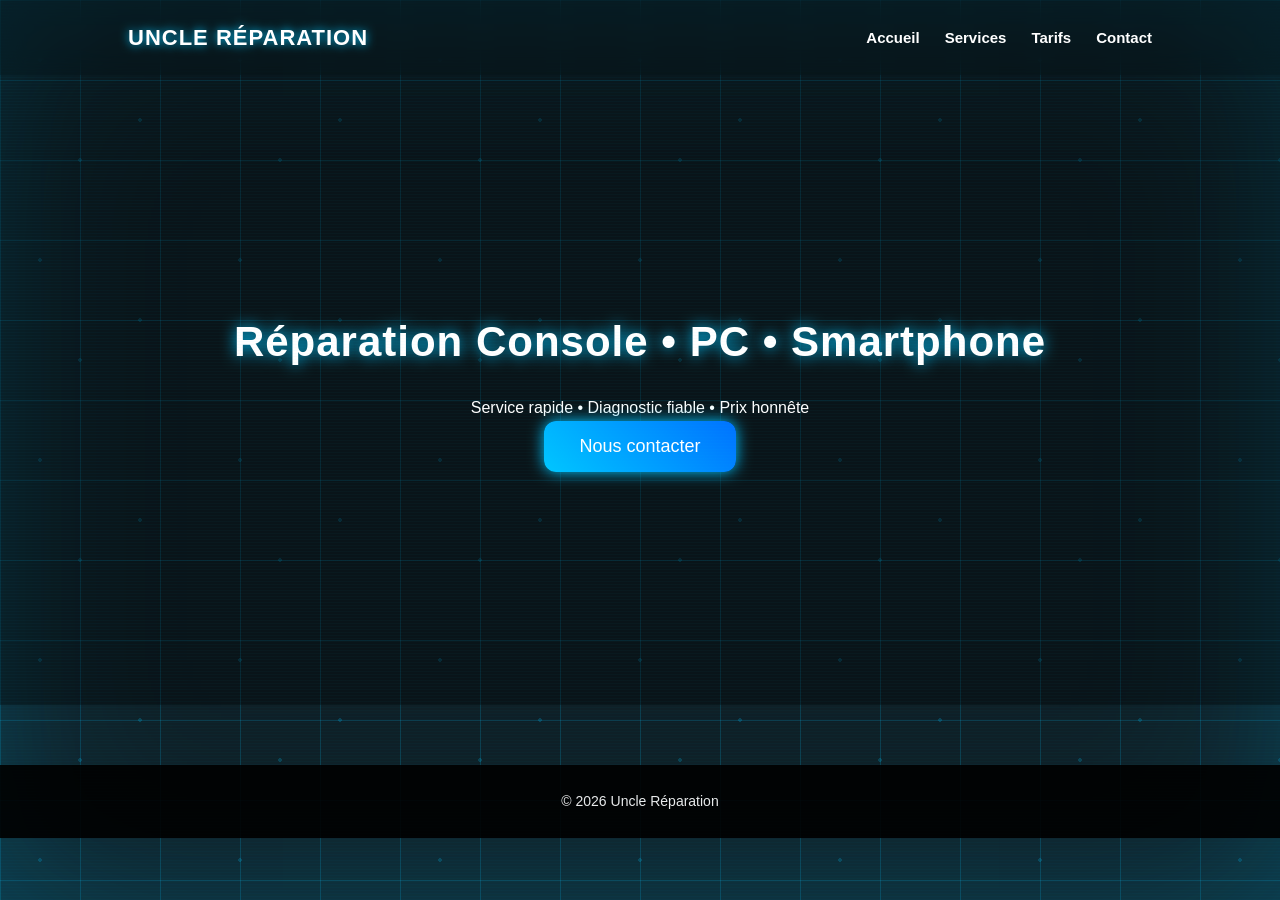
<file: index.html>
<!DOCTYPE html>
<html lang="fr">
<head>
<meta charset="UTF-8">
<meta name="viewport" content="width=device-width, initial-scale=1.0">
<title>Uncle Réparation</title>
<link rel="stylesheet" href="style.css">
</head>

<body>

<div class="water-transition"></div>

<header>

<h1>UNCLE RÉPARATION</h1>

<nav>
<a href="index.html" class="page-link">Accueil</a>
<a href="services.html" class="page-link">Services</a>
<a href="tarifs.html" class="page-link">Tarifs</a>
<a href="contact.html" class="page-link">Contact</a>
</nav>

</header>

<section class="hero">

<h2>Réparation Console • PC • Smartphone</h2>
<p>Service rapide • Diagnostic fiable • Prix honnête</p>

<a href="contact.html" class="page-link">
<button>Nous contacter</button>
</a>

</section>

<footer>
<p>© 2026 Uncle Réparation</p>
</footer>

<script src="script.js"></script>

</body>
</html>
</file>
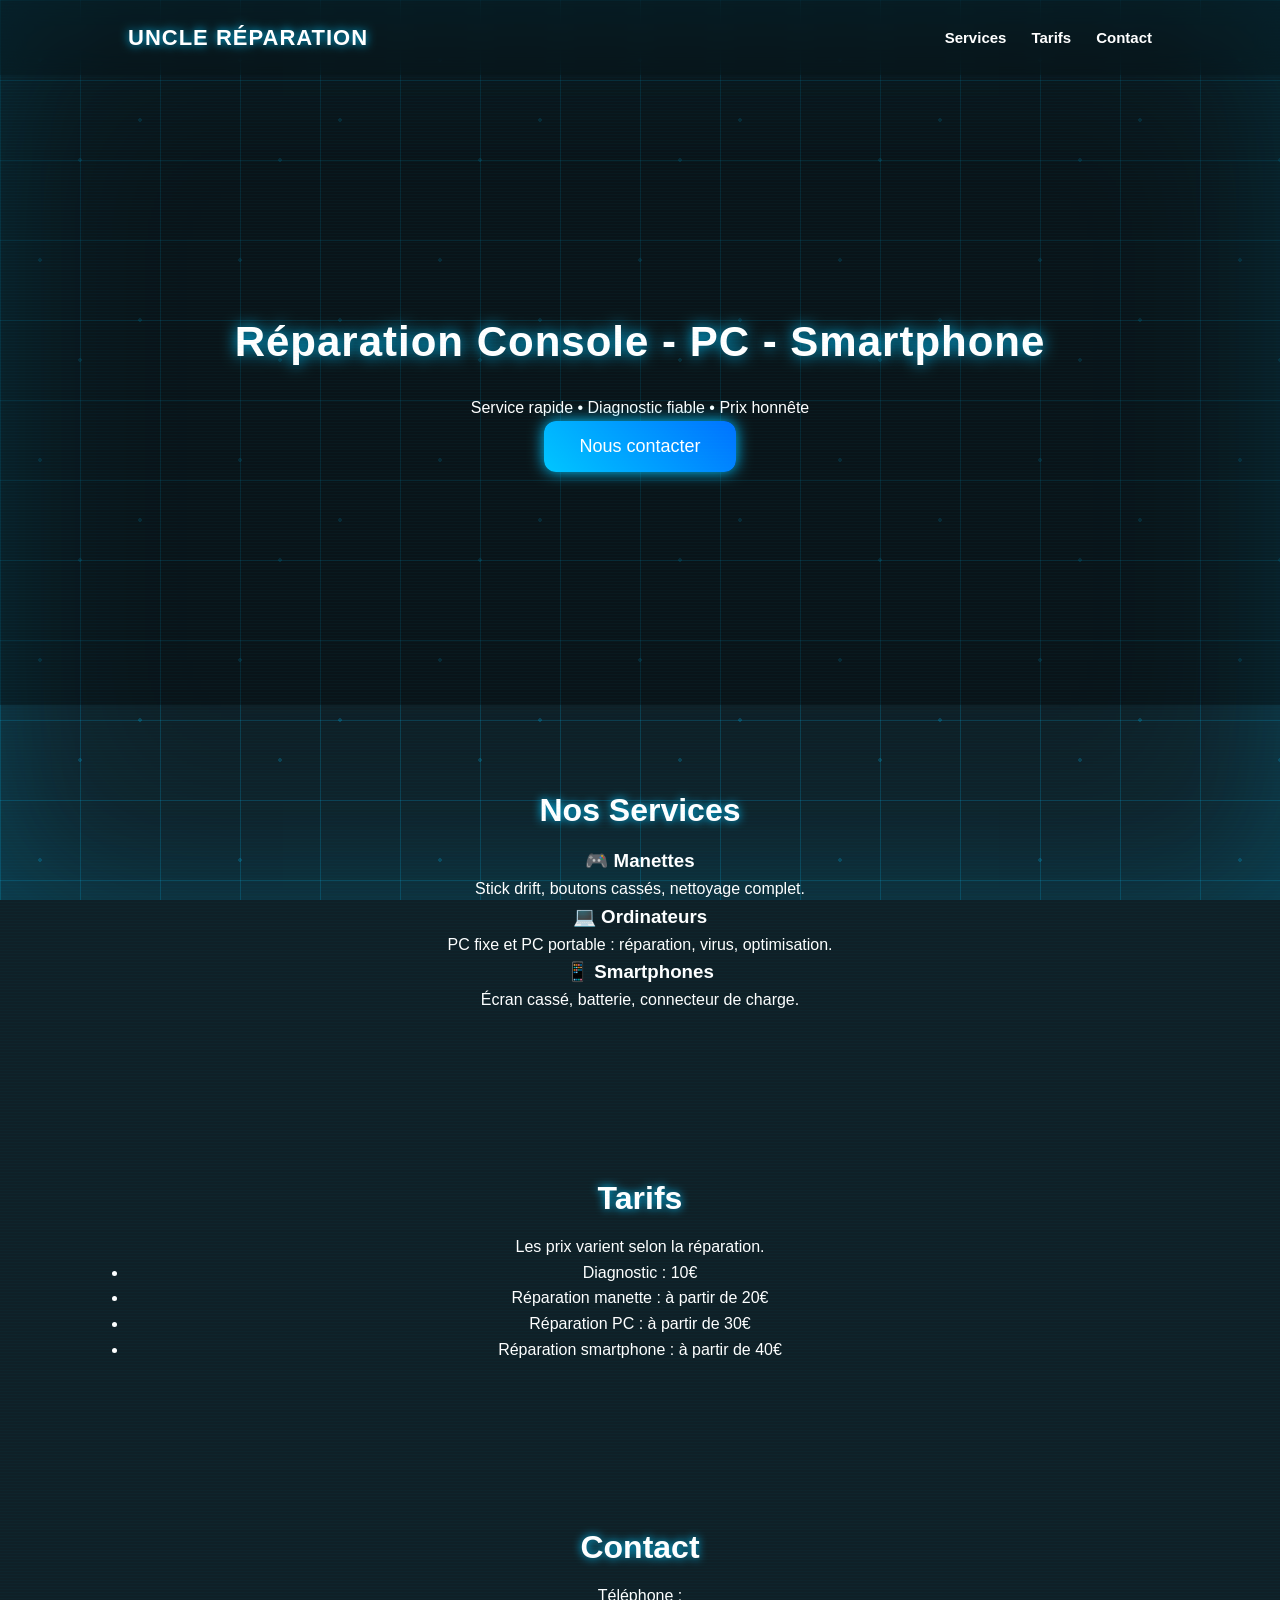
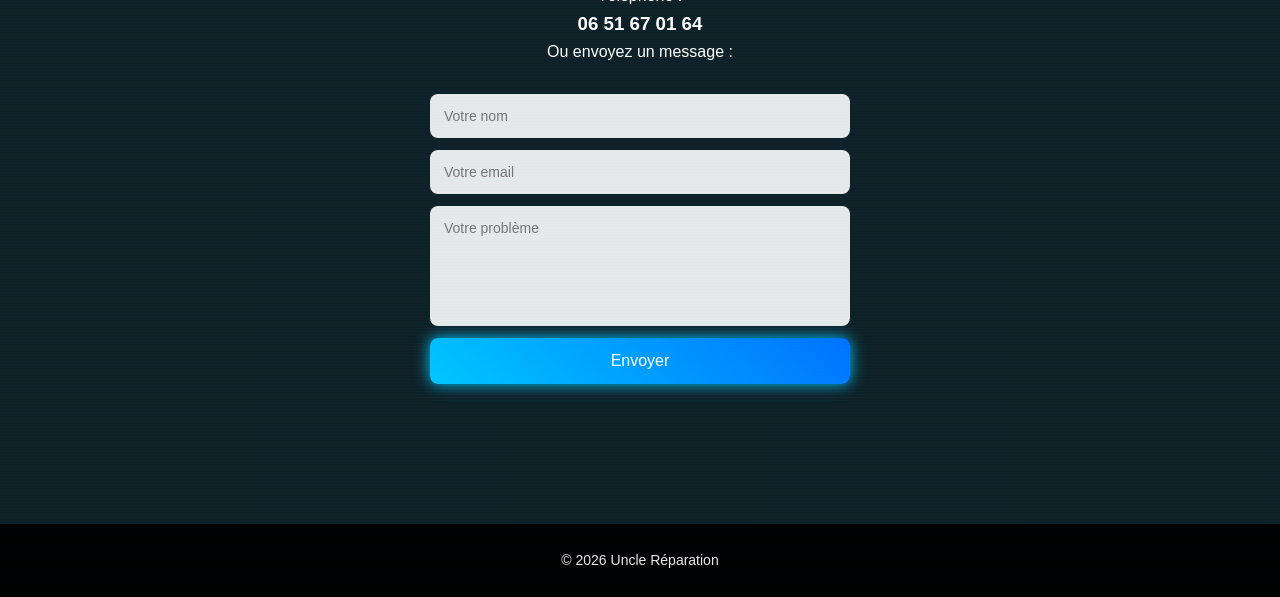
<file: Index.html>
<!DOCTYPE html>
<html lang="fr">
<head>
<meta charset="UTF-8">
<meta name="viewport" content="width=device-width, initial-scale=1.0">
<title>Uncle Réparation</title>
<link rel="stylesheet" href="style.css">
</head>

<body>

<header>

<h1>UNCLE RÉPARATION</h1>

<nav>
<a href="#services">Services</a>
<a href="#tarifs">Tarifs</a>
<a href="#contact">Contact</a>
</nav>

</header>


<section class="hero">

<h2>Réparation Console - PC - Smartphone</h2>
<p>Service rapide • Diagnostic fiable • Prix honnête</p>

<button onclick="scrollContact()">Nous contacter</button>

</section>


<section id="services">

<h2>Nos Services</h2>

<div class="services-container">

<div class="service">
<h3>🎮 Manettes</h3>
<p>Stick drift, boutons cassés, nettoyage complet.</p>
</div>

<div class="service">
<h3>💻 Ordinateurs</h3>
<p>PC fixe et PC portable : réparation, virus, optimisation.</p>
</div>

<div class="service">
<h3>📱 Smartphones</h3>
<p>Écran cassé, batterie, connecteur de charge.</p>
</div>

</div>

</section>


<section id="tarifs">

<h2>Tarifs</h2>

<p>Les prix varient selon la réparation.</p>

<ul>
<li>Diagnostic : 10€</li>
<li>Réparation manette : à partir de 20€</li>
<li>Réparation PC : à partir de 30€</li>
<li>Réparation smartphone : à partir de 40€</li>
</ul>

</section>


<section id="contact">

<h2>Contact</h2>

<p>Téléphone :</p>

<h3>06 51 67 01 64</h3>

<p>Ou envoyez un message :</p>

<form>

<input type="text" placeholder="Votre nom">

<input type="email" placeholder="Votre email">

<textarea placeholder="Votre problème"></textarea>

<button type="submit">Envoyer</button>

</form>

</section>


<footer>

<p>© 2026 Uncle Réparation</p>

</footer>

<script src="script.js"></script>

</body>
</html>
</file>
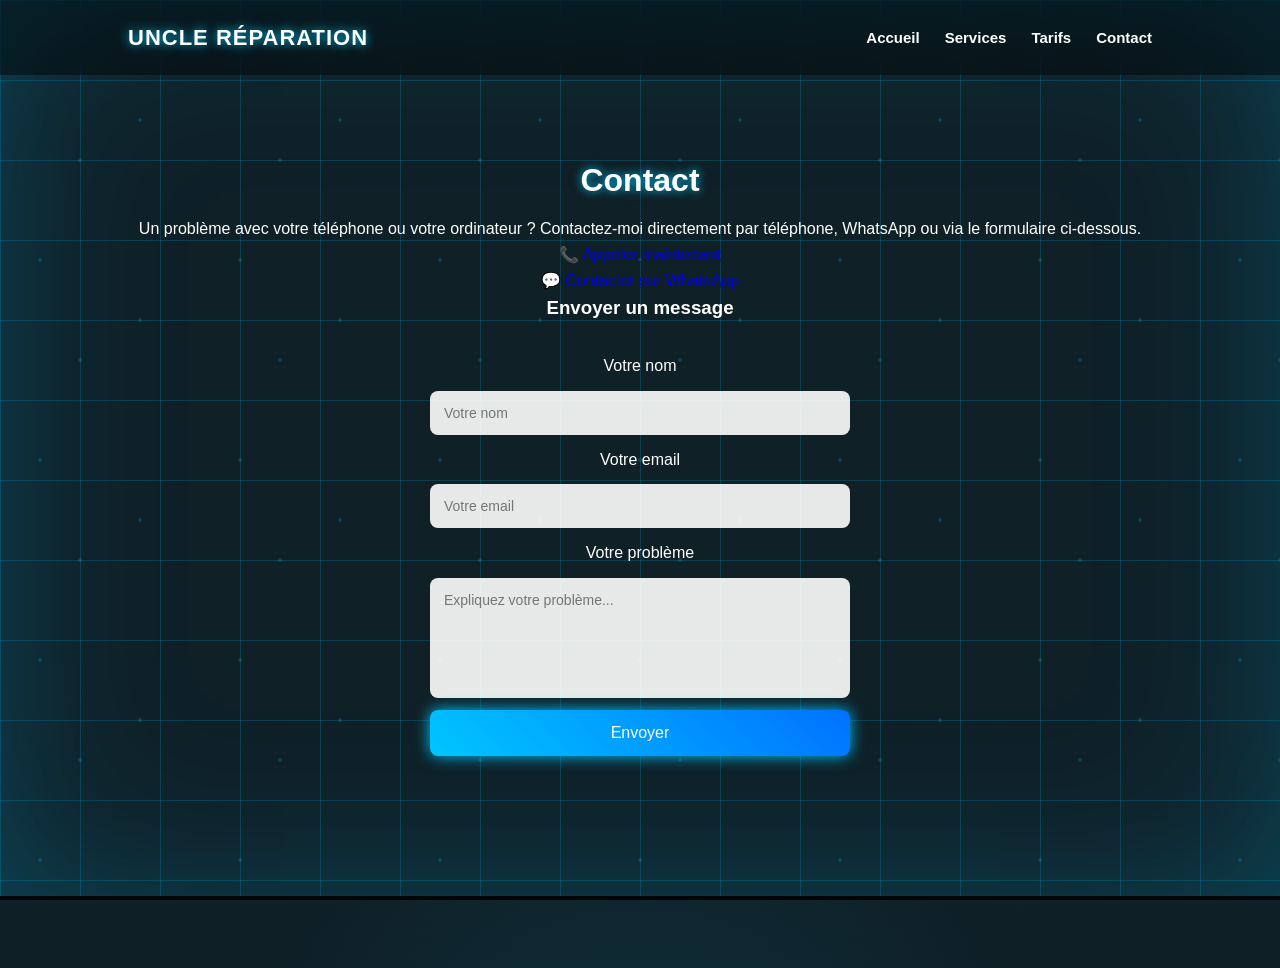
<file: contact.html>
<!DOCTYPE html>
<html lang="fr">
<head>

<meta charset="UTF-8">
<meta name="viewport" content="width=device-width, initial-scale=1.0">

<title>Contact - Uncle Réparation</title>

<link rel="stylesheet" href="style.css">

</head>

<body>

<div class="water-transition"></div>

<header>

<h1>UNCLE RÉPARATION</h1>

<nav>
<a href="index.html" class="page-link">Accueil</a>
<a href="services.html" class="page-link">Services</a>
<a href="tarifs.html" class="page-link">Tarifs</a>
<a href="contact.html" class="page-link">Contact</a>
</nav>

</header>

<section>

<h2>Contact</h2>

<p>
Un problème avec votre téléphone ou votre ordinateur ?  
Contactez-moi directement par téléphone, WhatsApp ou via le formulaire ci-dessous.
</p>

<div class="contact-buttons">

<p>
📞 <a href="tel:+33651670164">Appeler maintenant</a>
</p>

<p>
💬 <a href="https://wa.me/33651670164" target="_blank">Contacter sur WhatsApp</a>
</p>

</div>

<h3>Envoyer un message</h3>

<form action="https://formsubmit.co/adamsehili30@gmail.com" method="POST">

<label for="name">Votre nom</label>
<input id="name" type="text" name="name" placeholder="Votre nom" required>

<label for="email">Votre email</label>
<input id="email" type="email" name="email" placeholder="Votre email" required>

<label for="message">Votre problème</label>
<textarea id="message" name="message" placeholder="Expliquez votre problème..." rows="5" required></textarea>

<button type="submit">Envoyer</button>

<input type="hidden" name="_captcha" value="false">
<input type="hidden" name="_subject" value="Nouveau message - Uncle Réparation">

</form>

</section>

<footer>

<p>© 2026 UNCLE RÉPARATION</p>

</footer>

<script src="script.js"></script>

</body>
</html>
</file>
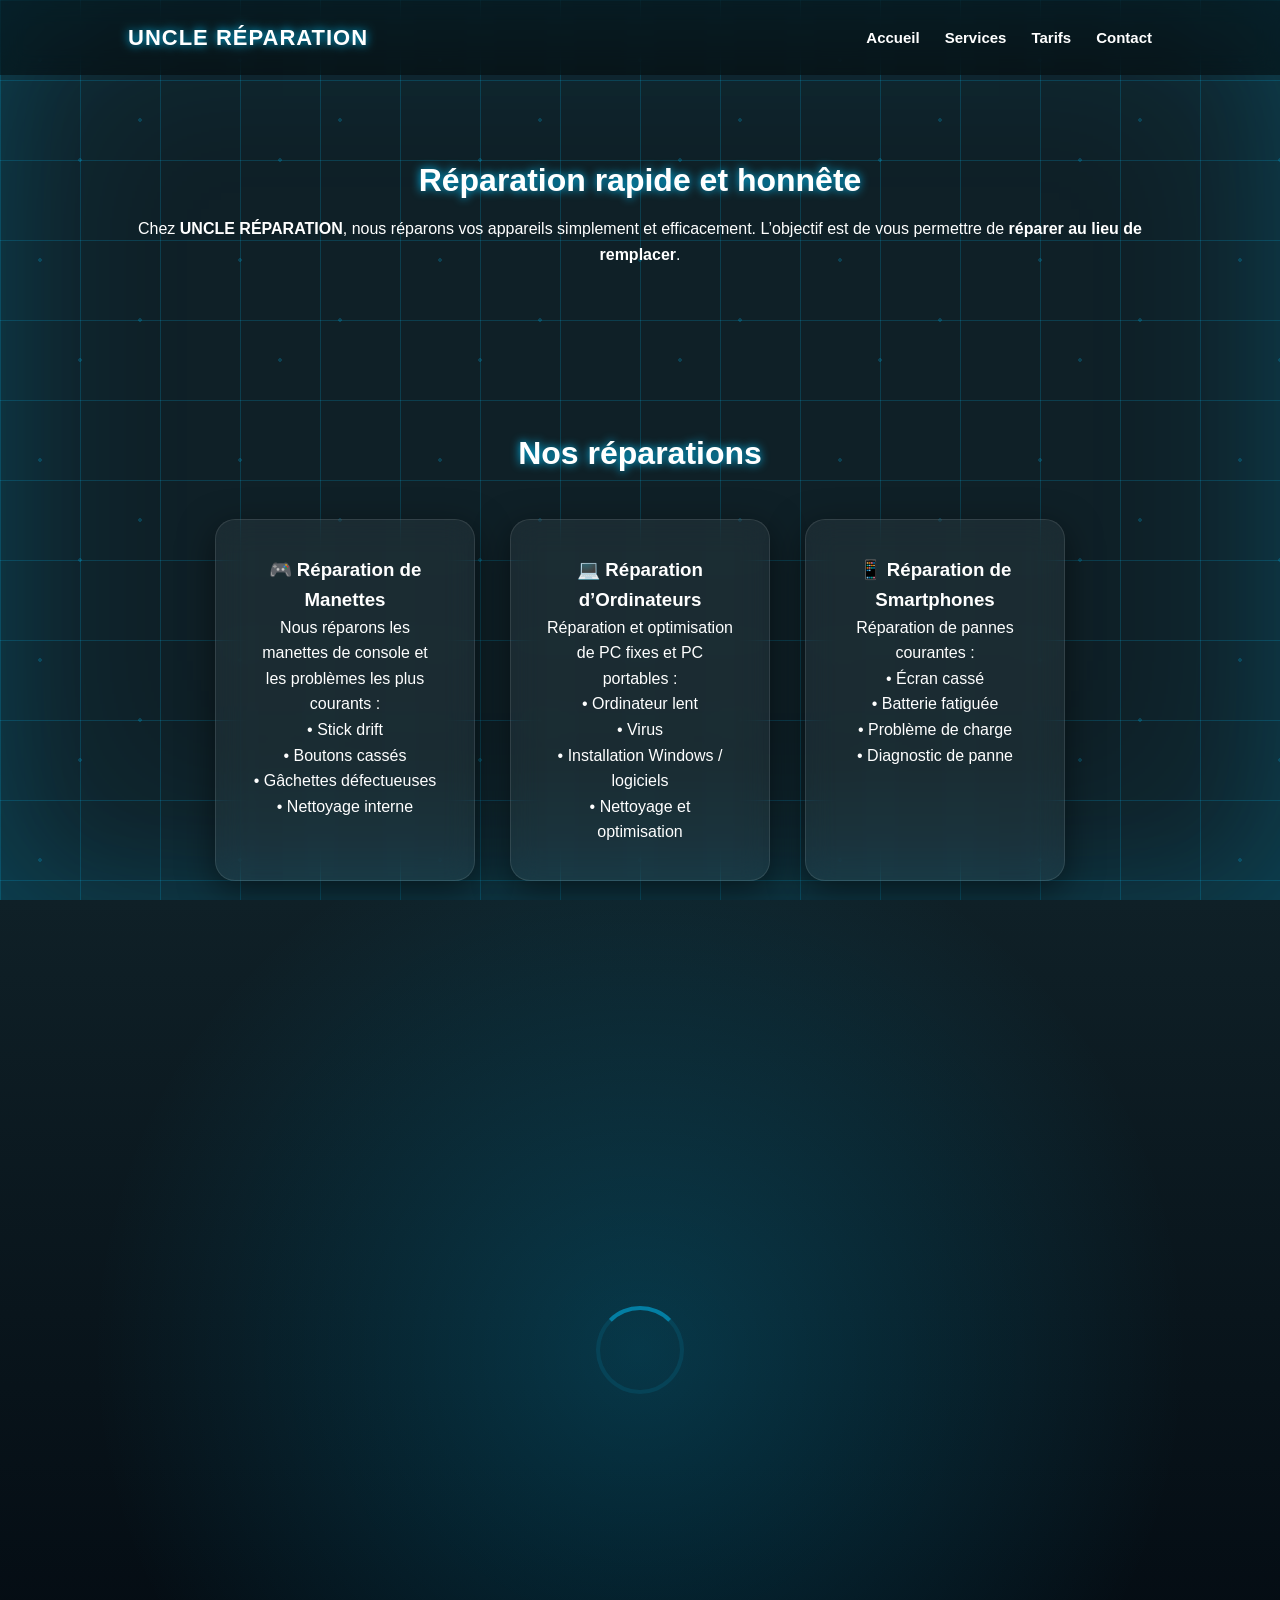
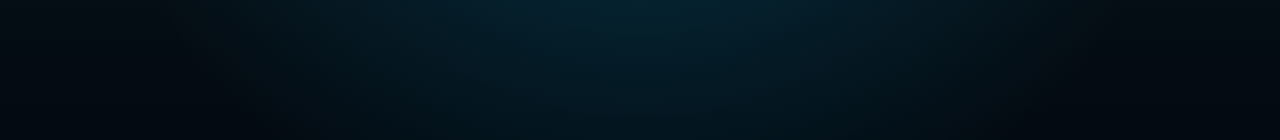
<file: services.html>
<!DOCTYPE html>
<html lang="fr">
<head>

<meta charset="UTF-8">
<meta name="viewport" content="width=device-width, initial-scale=1.0">

<title>Services | UNCLE RÉPARATION</title>

<meta name="description" content="Réparation de manettes, ordinateurs et smartphones chez UNCLE RÉPARATION. Service simple, rapide et honnête.">

<link rel="stylesheet" href="style.css">

</head>

<body>

<div class="water-transition"></div>

<header>

<h1>UNCLE RÉPARATION</h1>

<nav>
<a href="index.html" class="page-link">Accueil</a>
<a href="services.html" class="page-link">Services</a>
<a href="tarifs.html" class="page-link">Tarifs</a>
<a href="contact.html" class="page-link">Contact</a>
</nav>

</header>

<main>

<!-- HERO -->

<section class="hero-services">

<h2>Réparation rapide et honnête</h2>

<p>
Chez <strong>UNCLE RÉPARATION</strong>, nous réparons vos appareils
simplement et efficacement.  
L’objectif est de vous permettre de <strong>réparer au lieu de remplacer</strong>.
</p>

</section>

<!-- SERVICES -->

<section class="services-section">

<h2>Nos réparations</h2>

<div class="cards">

<div class="card">

<h3>🎮 Réparation de Manettes</h3>

<p>
Nous réparons les manettes de console et les problèmes les plus courants :
</p>

<p>
• Stick drift<br>
• Boutons cassés<br>
• Gâchettes défectueuses<br>
• Nettoyage interne
</p>

</div>

<div class="card">

<h3>💻 Réparation d’Ordinateurs</h3>

<p>
Réparation et optimisation de PC fixes et PC portables :
</p>

<p>
• Ordinateur lent<br>
• Virus<br>
• Installation Windows / logiciels<br>
• Nettoyage et optimisation
</p>

</div>

<div class="card">

<h3>📱 Réparation de Smartphones</h3>

<p>
Réparation de pannes courantes :
</p>

<p>
• Écran cassé<br>
• Batterie fatiguée<br>
• Problème de charge<br>
• Diagnostic de panne
</p>

</div>

</div>

</section>

<!-- POURQUOI NOUS -->

<section class="why-us">

<h2>Pourquoi choisir UNCLE RÉPARATION ?</h2>

<p>
Notre objectif n’est pas de faire des marges énormes,
mais de proposer une réparation accessible.
</p>

<p>
Par exemple :
</p>

<p>
• Une pièce peut coûter environ <strong>10€</strong><br>
• La réparation peut être facturée environ <strong>15€ avec la pièce incluse</strong>
</p>

<p>
Cela signifie que vous payez surtout la pièce
et une petite main-d’œuvre pour le travail effectué.
</p>

<p>
Nous voulons simplement proposer un service utile,
rapide et honnête.
</p>

</section>

<!-- CTA -->

<section class="contact-cta">

<h2>Besoin d’une réparation ?</h2>

<p>
Contactez-nous pour expliquer votre problème
et obtenir un diagnostic.
</p>

<a href="contact.html" class="contact-button page-link">
Nous contacter
</a>

</section>

</main>

<footer>

<p>© 2026 UNCLE RÉPARATION</p>

</footer>

<script src="script.js"></script>

</body>
</html>
</file>
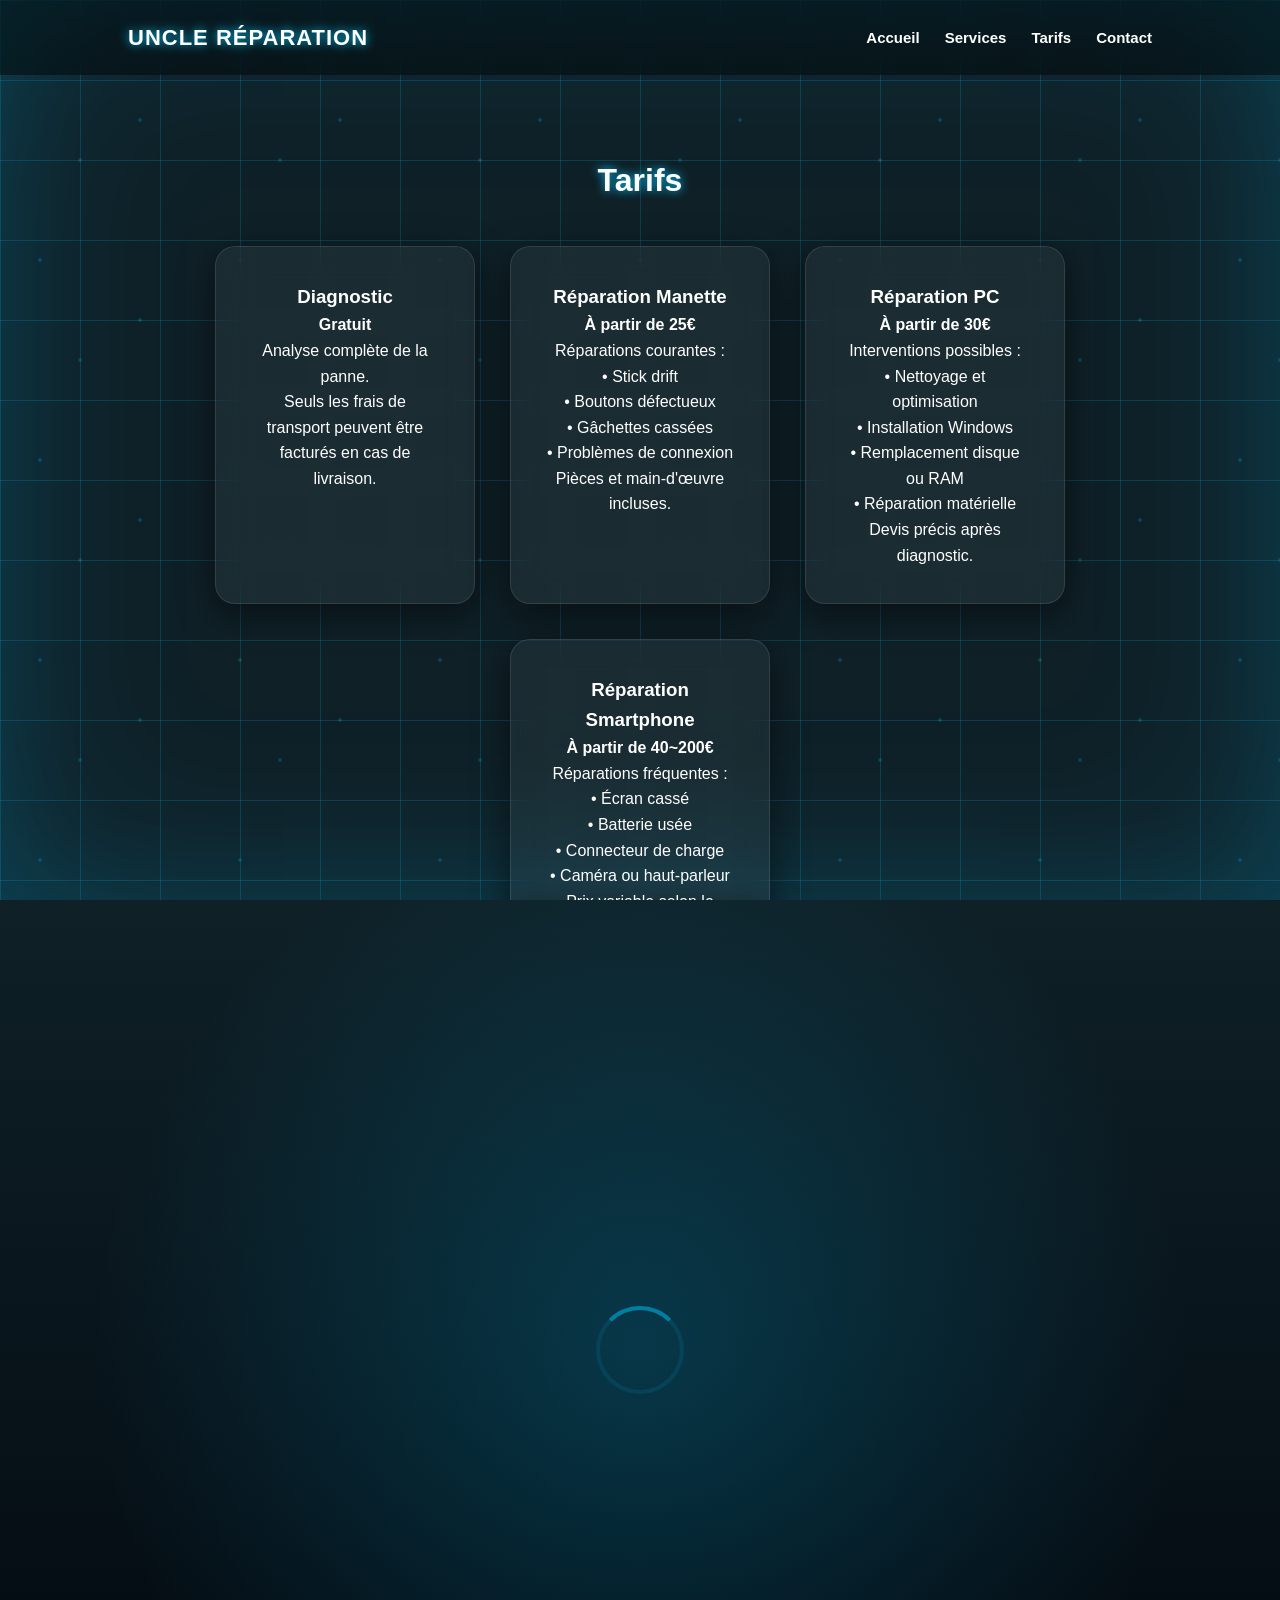
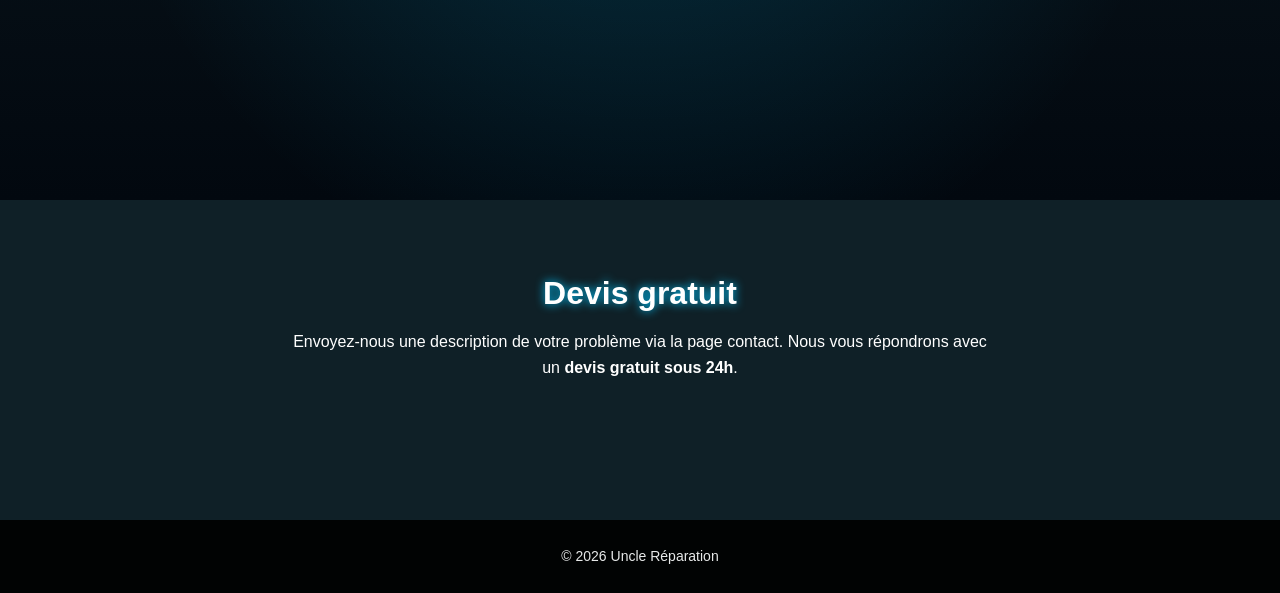
<file: tarifs.html>
<!DOCTYPE html>
<html lang="fr">
<head>
<meta charset="UTF-8">
<meta name="viewport" content="width=device-width, initial-scale=1.0">
<title>Tarifs - Uncle Réparation</title>
<link rel="stylesheet" href="style.css">
</head>

<body>

<div class="water-transition"></div>

<header>

<h1>UNCLE RÉPARATION</h1>

<nav>
<a href="index.html" class="page-link">Accueil</a>
<a href="services.html" class="page-link">Services</a>
<a href="tarifs.html" class="page-link">Tarifs</a>
<a href="contact.html" class="page-link">Contact</a>
</nav>

</header>

<section>

<h2>Tarifs</h2>

<div class="cards">

<div class="card">
<h3>Diagnostic</h3>
<p><strong>Gratuit</strong></p>
<p>Analyse complète de la panne.</p>
<p>Seuls les frais de transport peuvent être facturés en cas de livraison.</p>
</div>

<div class="card">
<h3>Réparation Manette</h3>
<p><strong>À partir de 25€</strong></p>
<p>Réparations courantes :</p>
<p>
• Stick drift<br>
• Boutons défectueux<br>
• Gâchettes cassées<br>
• Problèmes de connexion
</p>
<p>Pièces et main-d'œuvre incluses.</p>
</div>

<div class="card">
<h3>Réparation PC</h3>
<p><strong>À partir de 30€</strong></p>
<p>Interventions possibles :</p>
<p>
• Nettoyage et optimisation<br>
• Installation Windows<br>
• Remplacement disque ou RAM<br>
• Réparation matérielle
</p>
<p>Devis précis après diagnostic.</p>
</div>

<div class="card">
<h3>Réparation Smartphone</h3>
<p><strong>À partir de 40~200€</strong></p>
<p>Réparations fréquentes :</p>
<p>
• Écran cassé<br>
• Batterie usée<br>
• Connecteur de charge<br>
• Caméra ou haut-parleur
</p>
<p>Prix variable selon le modèle.</p>
</div>

</div>

</section>

<section>

<h2>Réparations populaires</h2>

<div class="cards">

<div class="card">
<h3>Stick drift manette</h3>
<p><strong>25€</strong></p>
<p>Remplacement du joystick défectueux.</p>
</div>

<div class="card">
<h3>Remplacement batterie smartphone</h3>
<p><strong>40~150</strong></p>
<p>Installation d'une batterie neuve.</p>
</div>

<div class="card">
<h3>Nettoyage PC complet</h3>
<p><strong>35€</strong></p>
<p>Dépoussiérage + optimisation système.</p>
</div>

</div>

</section>

<section>

<h2>Qualité et garantie</h2>

<p style="text-align:center; max-width:700px; margin:auto;">
Nous utilisons des <strong>pièces de qualité</strong> afin d'assurer la fiabilité des réparations.
Toutes les réparations bénéficient d'une <strong>garantie sur l'intervention</strong>.
</p>

</section>

<section>

<h2>Devis gratuit</h2>

<p style="text-align:center; max-width:700px; margin:auto;">
Envoyez-nous une description de votre problème via la page contact.
Nous vous répondrons avec un <strong>devis gratuit sous 24h</strong>.
</p>

</section>

<footer>
<p>© 2026 Uncle Réparation</p>
</footer>

<script src="script.js"></script>

</body>
</html>
</file>
<file: style.css>
*{
margin:0;
padding:0;
box-sizing:border-box;
font-family:Arial, Helvetica, sans-serif;
}

body{
margin:0;
color:white;
text-align:center;
overflow-x:hidden;
min-height:100vh;
line-height:1.6;
background:#0f2027;
position:relative;
}

/* ===================== */
/* RESEAU INFORMATIQUE   */
/* ===================== */

body::before{
content:"";
position:fixed;
top:0;
left:0;
width:100%;
height:100%;
background-image:
linear-gradient(rgba(0,198,255,0.15) 1px, transparent 1px),
linear-gradient(90deg, rgba(0,198,255,0.15) 1px, transparent 1px);
background-size:80px 80px;
animation:networkMove 30s linear infinite;
z-index:-2;
}

body::after{
content:"";
position:fixed;
top:0;
left:0;
width:100%;
height:100%;
background:
radial-gradient(circle at 20% 30%, rgba(0,198,255,0.2) 2px, transparent 2px),
radial-gradient(circle at 70% 60%, rgba(0,198,255,0.2) 2px, transparent 2px),
radial-gradient(circle at 40% 80%, rgba(0,198,255,0.2) 2px, transparent 2px);
background-size:200px 200px;
animation:nodeMove 25s linear infinite;
z-index:-1;
}

@keyframes networkMove{
from{transform:translateY(0);}
to{transform:translateY(-80px);}
}

@keyframes nodeMove{
from{transform:translateY(0);}
to{transform:translateY(-200px);}
}

/* ===================== */
/* GLITCH AU CHARGEMENT  */
/* ===================== */

@keyframes glitch{
0%{text-shadow:2px 0 red,-2px 0 cyan;}
20%{text-shadow:-2px 0 red,2px 0 cyan;}
40%{text-shadow:2px 0 red,-2px 0 cyan;}
60%{text-shadow:-2px 0 red,2px 0 cyan;}
80%{text-shadow:2px 0 red,-2px 0 cyan;}
100%{text-shadow:none;}
}

.hero h2{
animation:fade 1s ease, glitch 0.8s linear;
}

/* ===================== */
/* HEADER */
/* ===================== */

header{
display:flex;
justify-content:space-between;
align-items:center;
padding:20px 10%;
background:rgba(0,0,0,0.45);
backdrop-filter:blur(12px);
position:sticky;
top:0;
z-index:1000;
}

header h1{
font-size:22px;
letter-spacing:1px;
text-shadow:0 0 10px #00c6ff;
}

nav{
display:flex;
align-items:center;
}

nav a{
color:white;
margin-left:25px;
text-decoration:none;
font-weight:bold;
font-size:15px;
transition:0.3s;
}

nav a:hover{
color:#00c6ff;
text-shadow:0 0 8px #00c6ff;
}

/* HAMBURGER */

.menu-toggle{
display:none;
flex-direction:column;
cursor:pointer;
}

.menu-toggle span{
height:3px;
width:25px;
background:white;
margin:4px 0;
}

/* ===================== */
/* HERO */
/* ===================== */

.hero{
height:70vh;
display:flex;
flex-direction:column;
justify-content:center;
align-items:center;
text-align:center;
background:rgba(0,0,0,0.35);
padding:100px 20px;
}

.hero h2{
font-size:42px;
margin-bottom:20px;
letter-spacing:1px;
text-shadow:0 0 15px #00c6ff;
}

.hero button{
padding:15px 35px;
border:none;
background:linear-gradient(45deg,#00c6ff,#0072ff);
color:white;
font-size:18px;
cursor:pointer;
border-radius:12px;
transition:0.3s;
box-shadow:0 0 15px #00c6ff;
}

.hero button:hover{
transform:scale(1.08);
box-shadow:0 0 30px #00c6ff;
}

/* ===================== */
/* SECTIONS */
/* ===================== */

section{
padding:80px 10%;
text-align:center;
}

section h2{
font-size:32px;
margin-bottom:10px;
text-shadow:0 0 10px #00c6ff;
}

/* ===================== */
/* CARTES STYLE APPLE */
/* ===================== */

.cards{
display:flex;
flex-wrap:wrap;
justify-content:center;
gap:35px;
margin-top:40px;
}

.card{
background:rgba(255,255,255,0.05);
padding:35px;
border-radius:20px;
width:260px;
transition:0.6s;
backdrop-filter:blur(15px);
border:1px solid rgba(255,255,255,0.1);
box-shadow:0 10px 35px rgba(0,0,0,0.5);
position:relative;
overflow:hidden;
opacity:0;
transform:translateY(60px);
animation:cardAppear 1s forwards;
}

.card:nth-child(2){animation-delay:0.2s;}
.card:nth-child(3){animation-delay:0.4s;}
.card:nth-child(4){animation-delay:0.6s;}

@keyframes cardAppear{
to{
opacity:1;
transform:translateY(0);
}
}

.card::before{
content:"";
position:absolute;
top:0;
left:-100%;
width:100%;
height:100%;
background:linear-gradient(120deg,transparent,rgba(0,198,255,0.5),transparent);
transition:0.5s;
}

.card:hover::before{
left:100%;
}

.card:hover{
transform:translateY(-12px) scale(1.03);
box-shadow:
0 0 10px #00c6ff,
0 0 25px #00c6ff,
0 0 45px rgba(0,198,255,0.6);
}

/* ===================== */
/* CONTACT */
/* ===================== */

form{
display:flex;
flex-direction:column;
gap:12px;
max-width:420px;
margin:auto;
margin-top:30px;
}

input, textarea{
padding:14px;
border:none;
border-radius:8px;
font-size:14px;
outline:none;
background:rgba(255,255,255,0.9);
color:#222;
}

textarea{
resize:none;
min-height:120px;
}

form button{
background:linear-gradient(45deg,#00c6ff,#0072ff);
color:white;
border:none;
padding:14px;
border-radius:8px;
cursor:pointer;
font-size:16px;
transition:0.3s;
box-shadow:0 0 15px #00c6ff;
}

form button:hover{
transform:scale(1.05);
box-shadow:0 0 25px #00c6ff;
}

/* ===================== */
/* FOOTER */
/* ===================== */

footer{
text-align:center;
padding:25px;
background:#000;
margin-top:60px;
font-size:14px;
opacity:0.9;
}

/* ===================== */
/* CURSEUR LUMIERE */
/* ===================== */

.cursor{
width:20px;
height:20px;
border:2px solid #00c6ff;
border-radius:50%;
position:fixed;
pointer-events:none;
transform:translate(-50%,-50%);
z-index:999;
box-shadow:0 0 20px #00c6ff;
}

.cursor::after{
content:"";
position:absolute;
width:120px;
height:120px;
background:radial-gradient(circle, rgba(0,198,255,0.25) 0%, transparent 70%);
top:50%;
left:50%;
transform:translate(-50%,-50%);
border-radius:50%;
}

/* ===================== */
/* CHARGEMENT HIGH TECH */
/* ===================== */

.water-transition{
position:fixed;
bottom:-100%;
left:0;
width:100%;
height:100%;
background:
radial-gradient(circle at center, rgba(0,198,255,0.25), transparent 70%),
linear-gradient(180deg,#02080f,#0f2027);
z-index:9999;
transition:bottom 0.8s ease;
display:flex;
justify-content:center;
align-items:center;
overflow:hidden;
}

.water-transition.active{
bottom:0;
}

/* loader cercle tech */

.water-transition::before{
content:"";
width:80px;
height:80px;
border:4px solid rgba(0,198,255,0.2);
border-top:4px solid #00c6ff;
border-radius:50%;
animation:techLoader 1s linear infinite;
}

/* texte futuriste */

.water-transition::after{
content:"LOADING SYSTEM";
position:absolute;
bottom:40%;
font-size:14px;
letter-spacing:5px;
color:#00c6ff;
animation:techPulse 2s infinite;
}

/* rotation */

@keyframes techLoader{
0%{transform:rotate(0deg);}
100%{transform:rotate(360deg);}
}

/* pulsation */

@keyframes techPulse{
0%{opacity:0.4}
50%{opacity:1}
100%{opacity:0.4}
}

/* bulles */

.water-transition::before{
content:"";
position:absolute;
width:100%;
height:100%;
background:
radial-gradient(circle at 20% 80%, rgba(255,255,255,0.6) 3px, transparent 4px),
radial-gradient(circle at 60% 60%, rgba(255,255,255,0.5) 4px, transparent 5px),
radial-gradient(circle at 80% 90%, rgba(255,255,255,0.5) 3px, transparent 4px);
background-size:200px 200px;
animation:bubbles 10s linear infinite;
opacity:0.5;
}

@keyframes bubbles{
from{transform:translateY(100%);}
to{transform:translateY(-120%);}
}

/* requin silhouette */

.water-transition::after{
content:"";
position:absolute;
width:140px;
height:50px;
background:rgba(0,0,0,0.3);
border-radius:50%;
top:60%;
left:-150px;
animation:shark 10s linear infinite;
}

@keyframes shark{
from{left:-150px; transform:translateY(0);}
50%{transform:translateY(-20px);}
to{left:110%; transform:translateY(0);}
}

/* ===================== */
/* ANIMATION */
/* ===================== */

@keyframes fade{
from{
opacity:0;
transform:translateY(25px);
}
to{
opacity:1;
transform:translateY(0);
}
}

/* ===================== */
/* MOBILE */
/* ===================== */

@media(max-width:900px){

header{
flex-direction:row;
justify-content:space-between;
}

nav{
position:absolute;
top:70px;
left:0;
width:100%;
background:rgba(0,0,0,0.95);
flex-direction:column;
display:none;
padding:20px 0;
}

nav a{
margin:15px 0;
font-size:18px;
}

nav.active{
display:flex;
}

.menu-toggle{
display:flex;
}

.hero{
height:auto;
padding:80px 20px;
}

.hero h2{
font-size:30px;
}

.cards{
flex-direction:column;
align-items:center;
}

.card{
width:90%;
max-width:320px;
}

section{
padding:60px 20px;
}

form{
width:90%;
}

}
/* ================================================= */
/* AJOUTS AVANCES - INTERFACE FUTURISTE TECH         */
/* ================================================= */

/* ===================== */
/* BOOT TECHNOLOGIQUE */
/* ===================== */

body.boot-sequence::before{
animation:bootNetwork 2s ease-out;
}

@keyframes bootNetwork{
0%{
opacity:0;
transform:scale(1.2);
}
100%{
opacity:1;
transform:scale(1);
}
}

/* ===================== */
/* SCAN HUD TECHNOLOGIQUE */
/* ===================== */

body::selection{
background:#00c6ff;
color:black;
}

body::after{
animation:
nodeMove 25s linear infinite,
hudScan 6s linear infinite;
}

@keyframes hudScan{
0%{opacity:0.25;}
50%{opacity:0.45;}
100%{opacity:0.25;}
}

/* ===================== */
/* LUMIERE INTERACTIVE */
/* ===================== */

body::marker{
color:#00c6ff;
}

/* halo dynamique simulé */

body::before{
box-shadow:
0 0 200px rgba(0,198,255,0.15) inset,
0 0 120px rgba(0,198,255,0.1) inset;
}

/* ===================== */
/* CARTES 3D STYLE APPLE */
/* ===================== */

.cards{
perspective:1200px;
}

.card{
transform-style:preserve-3d;
}

.card:hover{
transform:
translateY(-12px)
rotateX(8deg)
rotateY(-8deg)
scale(1.06);
}

/* ===================== */
/* HOLOGRAMME */
/* ===================== */

.card::after{
content:"";
position:absolute;
top:-50%;
left:-50%;
width:200%;
height:200%;
background:
linear-gradient(
45deg,
transparent,
rgba(0,198,255,0.25),
transparent
);
animation:hologramRotate 8s linear infinite;
pointer-events:none;
opacity:0.4;
}

@keyframes hologramRotate{
0%{transform:rotate(0deg);}
100%{transform:rotate(360deg);}
}

/* ===================== */
/* GLOW TECHNOLOGIQUE */
/* ===================== */

.card:hover{
box-shadow:
0 0 10px #00c6ff,
0 0 25px #00c6ff,
0 0 45px rgba(0,198,255,0.7),
0 0 80px rgba(0,198,255,0.3);
}

/* ===================== */
/* INTERFACE HUD */
/* ===================== */

.hero::before{
content:"";
position:absolute;
top:0;
left:0;
width:100%;
height:100%;
background:
repeating-linear-gradient(
to bottom,
transparent,
transparent 2px,
rgba(0,198,255,0.05) 3px
);
pointer-events:none;
}

/* ===================== */
/* CURSEUR AMELIORE */
/* ===================== */

.cursor{
transition:
transform 0.08s ease,
box-shadow 0.3s ease;
}

.cursor::after{
animation:cursorPulse 2s infinite;
}

@keyframes cursorPulse{
0%{opacity:0.2;}
50%{opacity:0.5;}
100%{opacity:0.2;}
}
/* ================================================= */
/* FOND RESEAU INTERACTIF */
/* ================================================= */

body::before{
background-image:
linear-gradient(rgba(0,198,255,0.18) 1px, transparent 1px),
linear-gradient(90deg, rgba(0,198,255,0.18) 1px, transparent 1px);
animation:networkMove 20s linear infinite;
}

body:hover::before{
filter:brightness(1.4);
}

/* ================================================= */
/* CARTES 3D STYLE APPLE VISION PRO */
/* ================================================= */

.cards{
perspective:1200px;
}

.card{
transform-style:preserve-3d;
transition:transform 0.5s ease, box-shadow 0.5s ease;
}

.card:hover{
transform:
rotateX(10deg)
rotateY(-10deg)
translateY(-15px)
scale(1.05);
}

/* ================================================= */
/* EFFET HOLOGRAMME */
/* ================================================= */

.card::after{
content:"";
position:absolute;
top:0;
left:0;
width:100%;
height:100%;
background:linear-gradient(
120deg,
transparent,
rgba(0,198,255,0.3),
transparent
);
opacity:0;
transition:0.5s;
}

.card:hover::after{
opacity:1;
}

/* ================================================= */
/* BOOT FUTURISTE */
/* ================================================= */

body.boot{
animation:bootScreen 1.2s ease;
}

@keyframes bootScreen{

0%{
opacity:0;
filter:blur(10px);
}

40%{
opacity:0.6;
filter:blur(3px);
}

100%{
opacity:1;
filter:blur(0);
}

}

/* ================================================= */
/* LUMIERE SOURIS AMELIOREE */
/* ================================================= */

.cursor::after{
width:180px;
height:180px;
background:radial-gradient(
circle,
rgba(0,198,255,0.35),
transparent 70%
);
}

/* ================================================= */
/* INTERFACE TECHNOLOGIQUE HUD */
/* ================================================= */

body::selection{
background:#00c6ff;
color:black;
}

/* scanline futuriste */

body::after{
animation:
nodeMove 25s linear infinite,
scanline 6s linear infinite;
}

@keyframes scanline{

0%{opacity:0.2}
50%{opacity:0.35}
100%{opacity:0.2}

}

/* ================================================= */
/* CHARGEMENT HIGH TECH (REMPLACE L'OCÉAN) */
/* ================================================= */

.water-transition{

background:
radial-gradient(circle at center, rgba(0,198,255,0.2), transparent 70%),
linear-gradient(180deg,#0f2027,#02080f);

display:flex;
justify-content:center;
align-items:center;
}

.water-transition::before{

content:"";
width:80px;
height:80px;
border:4px solid rgba(0,198,255,0.2);
border-top:4px solid #00c6ff;
border-radius:50%;
animation:techLoader 1s linear infinite;
background:none;

}

.water-transition::after{

content:"UNCLE REPARATION";
position:absolute;
bottom:40%;
font-size:14px;
letter-spacing:4px;
color:#00c6ff;
animation:pulseTech 2s infinite;

}

/* loader rotation */

@keyframes techLoader{

0%{transform:rotate(0deg);}
100%{transform:rotate(360deg);}

}

/* texte pulsation */

@keyframes pulseTech{

0%{opacity:0.4}
50%{opacity:1}
100%{opacity:0.4}

}
</file>
